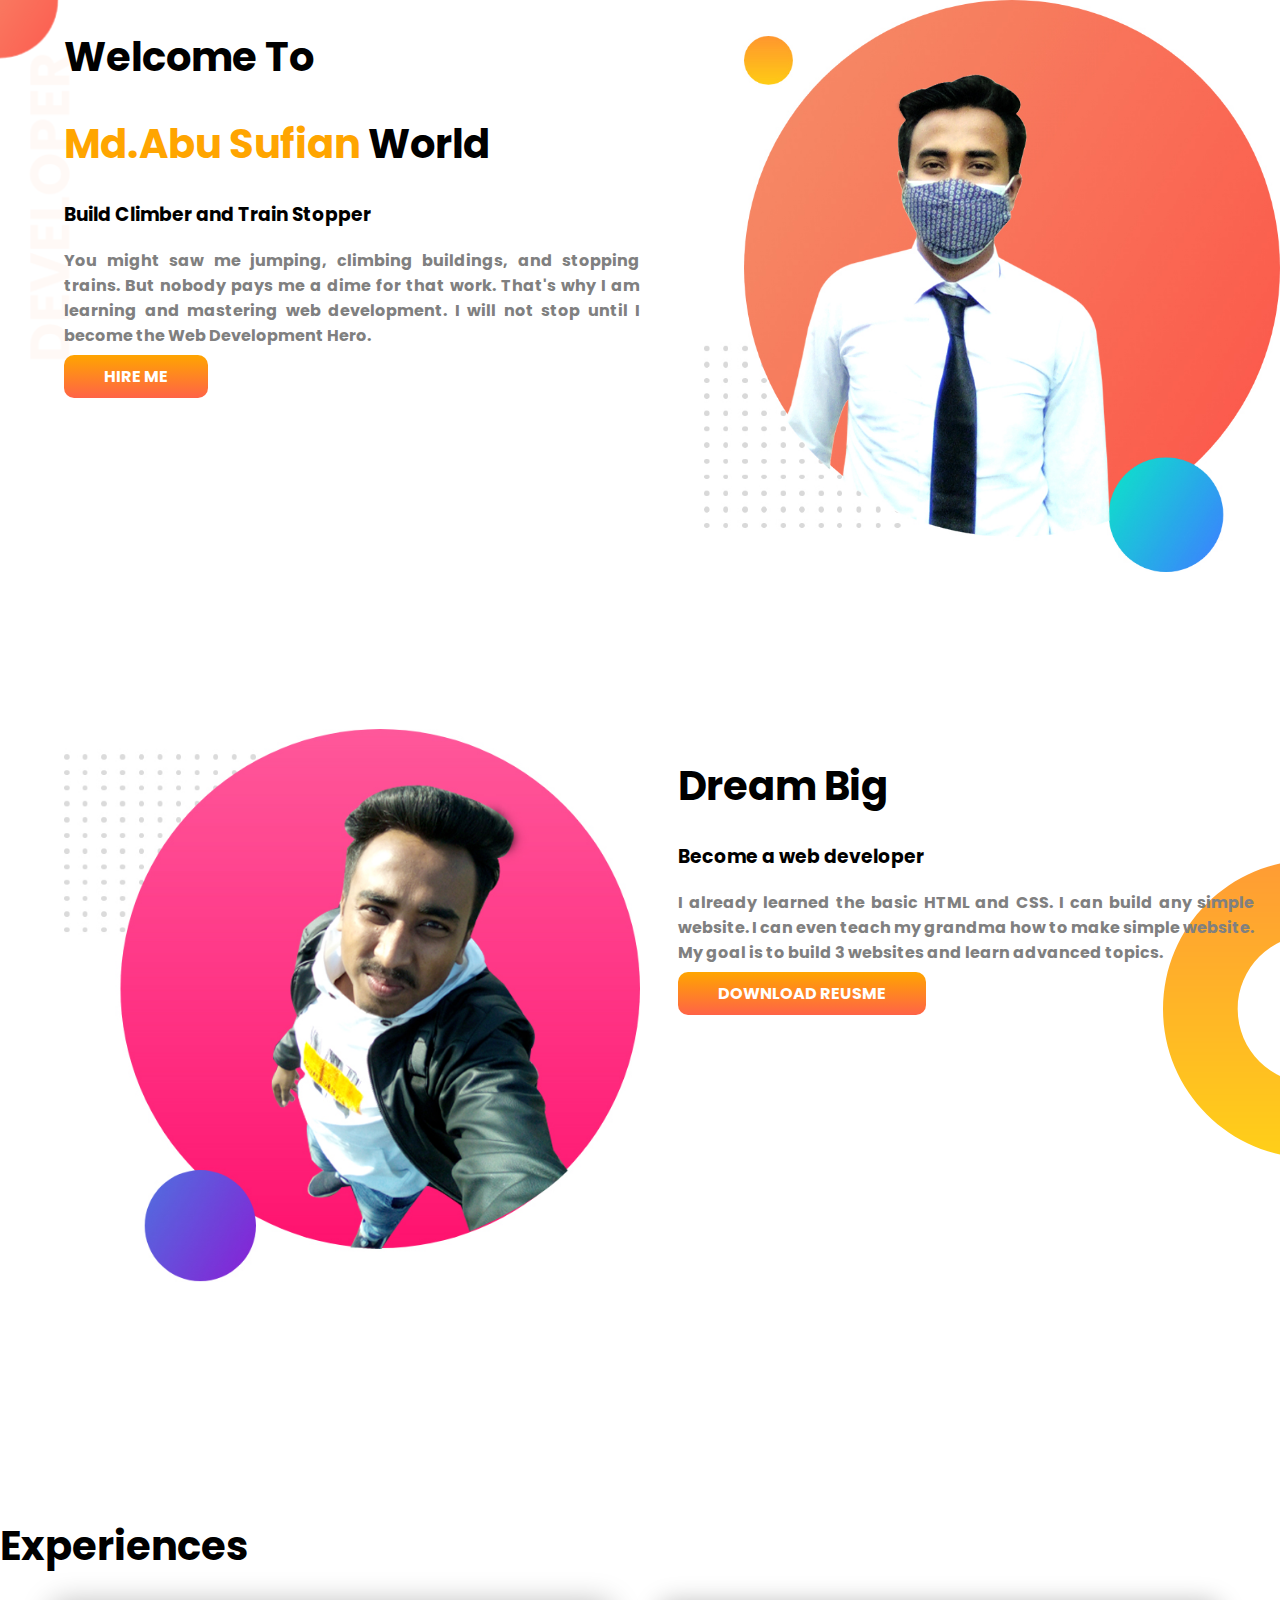
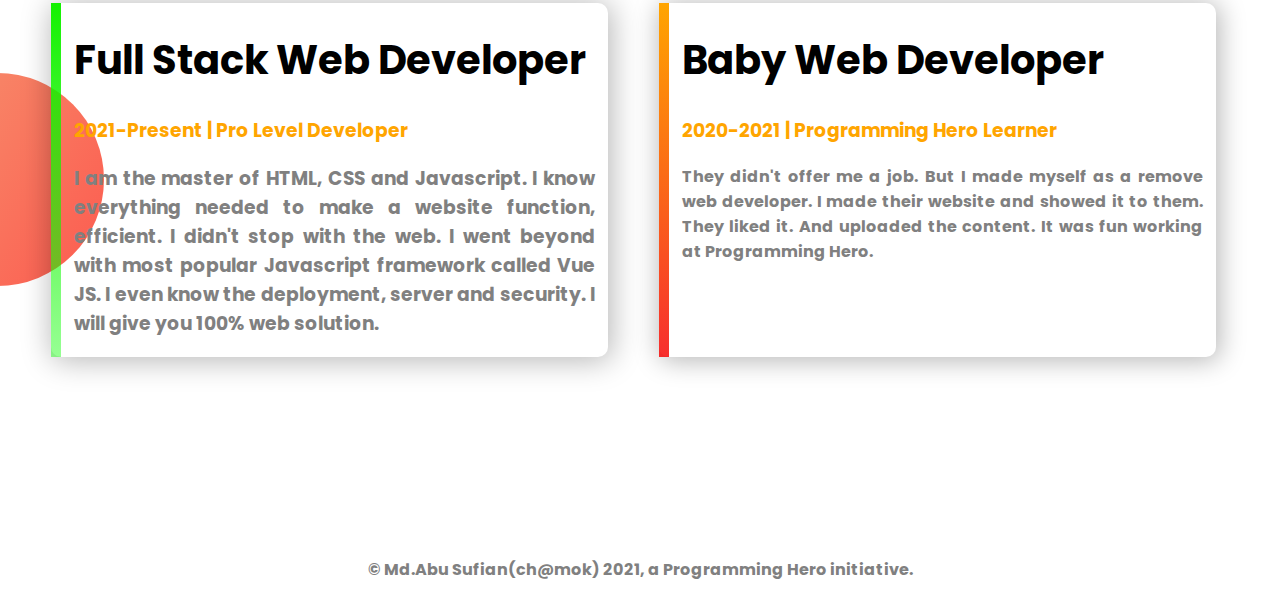
<file: index.html>
<!DOCTYPE html>
<html lang="en">
<head>
    <meta charset="UTF-8">
    <meta http-equiv="X-UA-Compatible" content="IE=edge">
    <meta name="viewport" content="width=device-width, initial-scale=1.0">
    <title>MY FINAL WEBSITE</title>
    <link rel="preconnect" href="https://fonts.googleapis.com">
<link rel="preconnect" href="https://fonts.gstatic.com" crossorigin>
<link href="https://fonts.googleapis.com/css2?family=Poppins:wght@500&display=swap" rel="stylesheet">
    <link rel="stylesheet" href="style.css">
    <link rel="shortcut icon" href="photo/favicon logo.jpg" type="image/x-icon">
</head>
<body>

    <section class="first-section">

        <div class="first-section-div1">
                <h1>Welcome To</h1>
                <h1><span class="orange-color"> Md.Abu Sufian</span> World</h1>
                <h3>Build Climber and Train Stopper</h3>
                <p>You might saw me jumping, climbing buildings, and stopping trains. But nobody pays me a dime for that work. That's why I am learning and mastering web development. I will not stop until I become the Web Development Hero.</p>
                <a class="hire-me-button" href="https://github.com/MD-ABUSUFIAN/My-Portfolio">HIRE ME</a>
        </div>

                <div class="first-section-div2">
                <img src="photo/my first bg.jpg" alt="">
        </div>  

    </section>      



    <section class="second-section">

        <div class="second-section-div1">

            <img src="photo/my second bg.jpg" alt="">

        </div>

            
        <div class="second-section-div2">
            <h1>Dream Big</h1>
            <h3>Become a web developer</h3>
            <p>I already learned the basic HTML and CSS. I can build any simple website. I can even teach my grandma how to make simple website. My goal is to build 3 websites and learn advanced topics.</p>
            <a class="Download-resume-button" href="https://github.com/MD-ABUSUFIAN/My-Portfolio">DOWNLOAD REUSME</a>

        </div>

    </section>



    <section class="third-section">

            <h1>Experiences</h1>

       <div class="third-section-maindiv"> 

            <div class="third-section-div1">
                <h1>Full Stack Web Developer</h1>
                <h3 class="orange-color">2021-Present | Pro Level Developer<h3>
                <p>I am the master of HTML, CSS and Javascript. I know everything needed to make a website function, efficient. I didn't stop with the web. I went beyond with most popular Javascript framework called Vue JS. I even know the deployment, server and security. I will give you 100% web solution.</p>
            </div>

       

            <div class="third-section-div2">
                <h1>Baby Web Developer</h1>
                <h3 class="orange-color">2020-2021 | Programming Hero Learner</h3>
                <p>They didn't offer me a job. But I made myself as a remove web developer. I made their website and showed it to them. They liked it. And uploaded the content. It was fun working at Programming Hero.</p>
            </div>

        </div>

    </section>


<footer> <p> &copy Md.Abu Sufian(ch@mok) 2021, a Programming Hero initiative.</p></footer>
</body>
</html>
</file>
<file: style.css>
body{
    margin: 0;
    font-family: 'Poppins', sans-serif;
    font-weight: 700;
}
p{
    color: gray;
    text-align: justify;
}
.first-section{
   
    display: flex;
    width: 100%;
    background-image: url(photo/top-banner.png);
    background-repeat: no-repeat;
    padding-bottom: 150px;
}
h1{
    font-size: 40px;
}
.orange-color{
    color: orange;

}
.first-section-div1{
    width: 45%;
    float: left;
    padding-left:5%;
}
.hire-me-button{
    text-decoration: none;
    color: white;
    padding: 10px 40px;
    background-image: linear-gradient(orange,tomato);
    border-radius:10px;
    
}
.first-section-div2{
    width: 45%;
    float: left;
    padding-left:5%;
}
.first-section-div2 img{
    width: 100%;
}
.second-section{
    display: flex;
    width: 100%;
    background-image: url(photo/dream-bg.png);
    background-repeat: no-repeat;

    background-position: right;
}
.second-section-div1{
    width: 45%;
    float: left;
    padding-left: 5%;
}

.second-section-div1 img{
    width: 100%;

}
.second-section-div2{
    width: 45%;
    float: left;
    padding-left: 3%;
    padding-right: 2px;
}
.Download-resume-button{
    text-decoration: none;
    color: white;
    padding: 10px 40px;
    border-radius: 10px;
    background-image: linear-gradient(orange,tomato);
}
.third-section{
padding-top: 150px;
}
.third-section{
    padding-top: 200px;
    }
.third-section-maindiv{
    width: 100%;
    display: flex;
    background-image: url(photo/exp-bg.png);
    background-repeat: no-repeat;
    background-position: left;
   
   
}
.third-section-div1{
    margin-left:4% ;
    width: 50%;
    float: left;
    padding-left: 1%;
    padding-right: 1%;
    border-radius: 10px;
    box-shadow: 2px 2px 30px 2px #05050548;
    border-left: 10px solid;
     border-image: linear-gradient(rgb(20, 241, 0) , rgba(9, 255, 0, 0.425));
  border-image-slice: 1;
    
    
}
.third-section-div2{
    width: 50%;
    float: left;
    margin-right: 5%;
    margin-left: 4%;
    padding-left: 1%;
    padding-right: 1%;
    border-radius: 10px;
    box-shadow: 2px 2px 26px 2px #05050548;
    border-left: 10px solid;
    border-image: linear-gradient(orange , rgba(245, 5, 5, 0.836));
  border-image-slice: 1;
    
   
}
footer p{
    margin-top: 200px;
    text-align: center;
}
</file>
